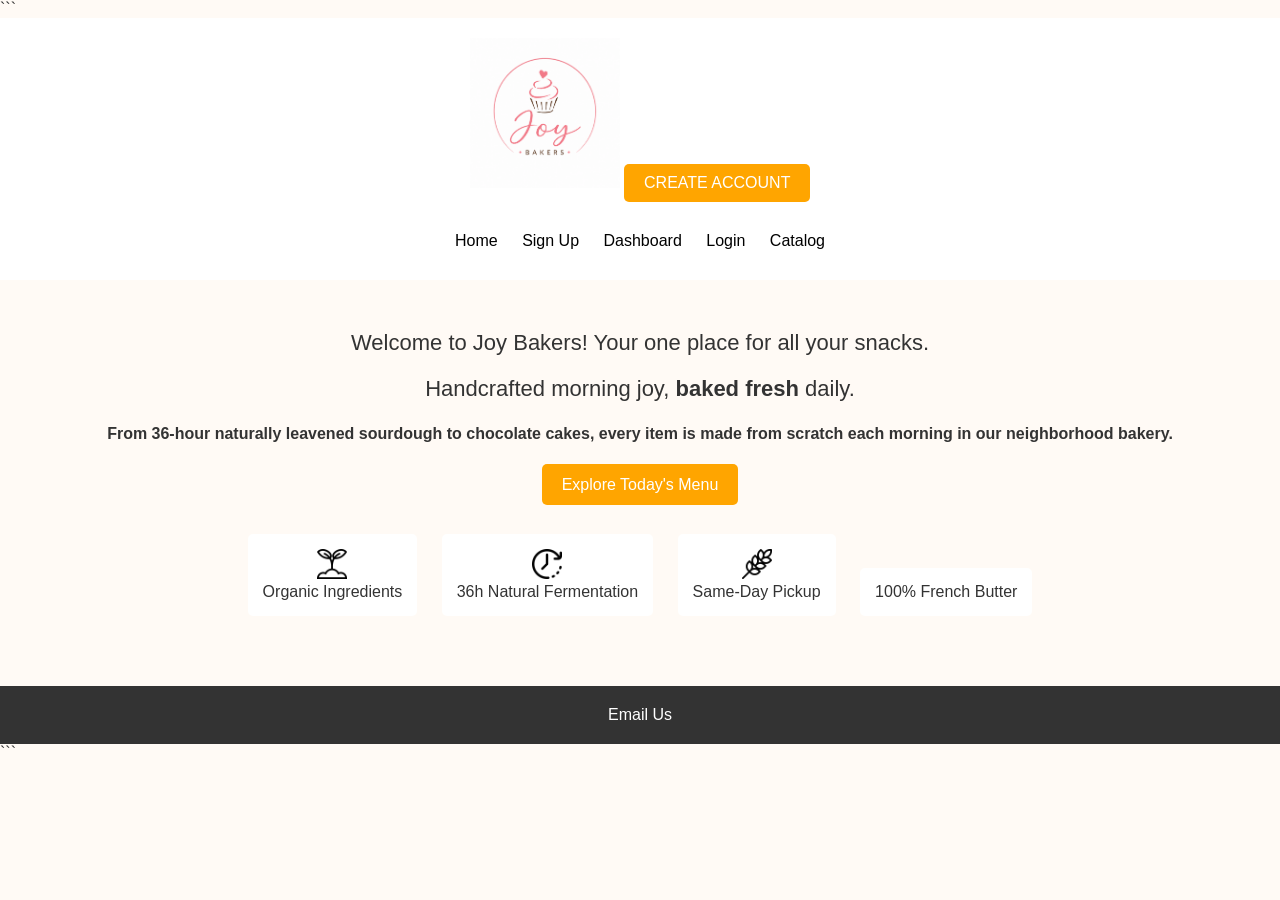
<file: index.html>
<!DOCTYPE html>

<html lang="en">
<head>
    <meta charset="UTF-8">
    <meta name="viewport" content="width=device-width, initial-scale=1.0">
    <title>Joy Bakers - Home</title>
    <link rel="stylesheet" href="home.css">
</head>
<body>

```
<header>
    <img src="images/logo.png" alt="Joy Bakers Logo" class="logo">

    <a href="signup.html" class="create-account">CREATE ACCOUNT</a>

    <nav class="navbar">
        <ul>
            <li><a href="index.html">Home</a></li>
            <li><a href="signup.html">Sign Up</a></li>
            <li><a href="dashboard.html">Dashboard</a></li>
            <li><a href="login.html">Login</a></li>
            <li><a href="catalog.html">Catalog</a></li>
        </ul>
    </nav>
</header>

<main>
    <div class="describe">
        Welcome to Joy Bakers! Your one place for all your snacks.
    </div>

    <div class="describe">
        Handcrafted morning joy,
        <b>baked fresh</b> daily.
    </div>

    <div class="hours">
        <b>
            From 36-hour naturally leavened sourdough to chocolate cakes,
            every item is made from scratch each morning in our neighborhood bakery.
        </b>
    </div>

    <div class="explore">
        <a href="catalog.html" class="menu-button">
            Explore Today's Menu
        </a>
    </div>

    <div class="features">
        <div class="feature">
            <img src="images/agriculture.png" alt="Organic ingredients">
            <p>Organic Ingredients</p>
        </div>

        <div class="feature">
            <img src="images/clock.png" alt="Clock">
            <p>36h Natural Fermentation</p>
        </div>

        <div class="feature">
            <img src="images/wheat.png" alt="Wheat">
            <p>Same-Day Pickup</p>
        </div>

        <div class="feature">
            <p>100% French Butter</p>
        </div>
    </div>
</main>

<footer class="footing">
    <p>Email Us</p>
</footer>
```

</body>
</html>
</file>
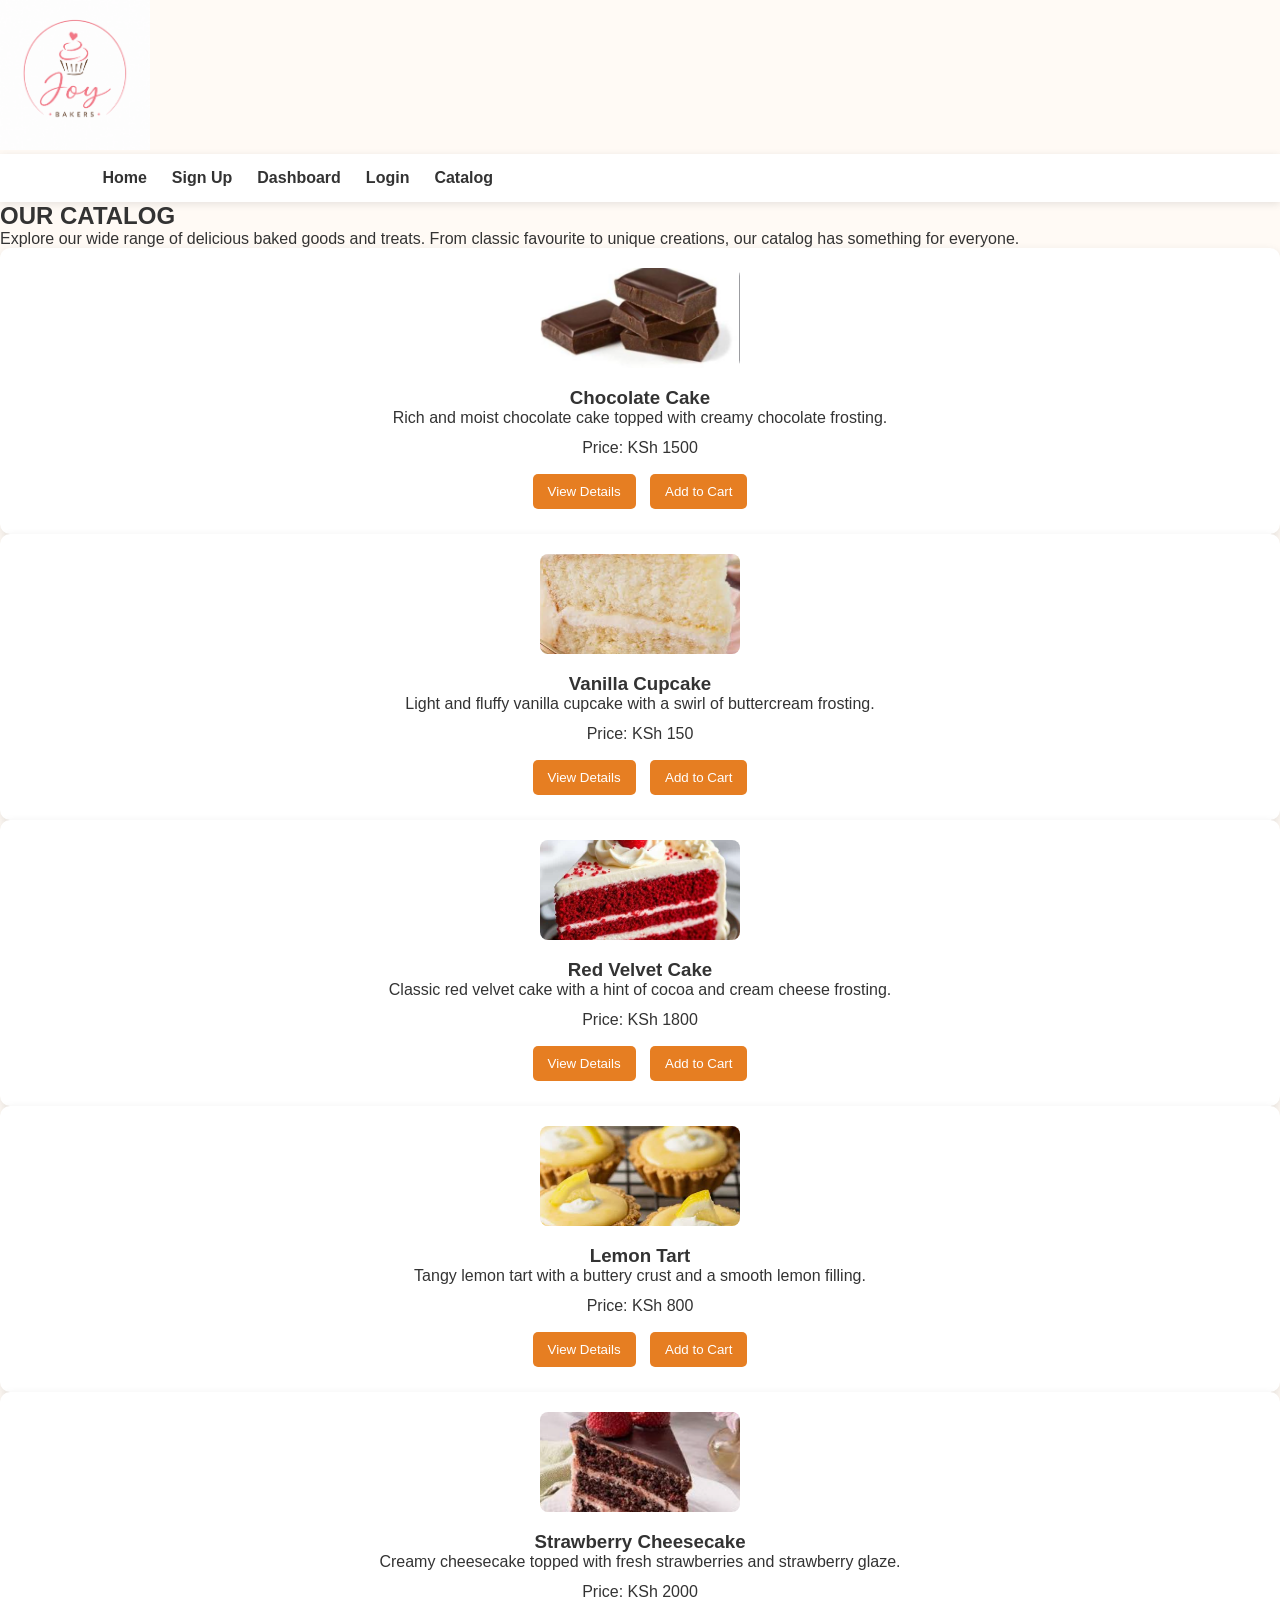
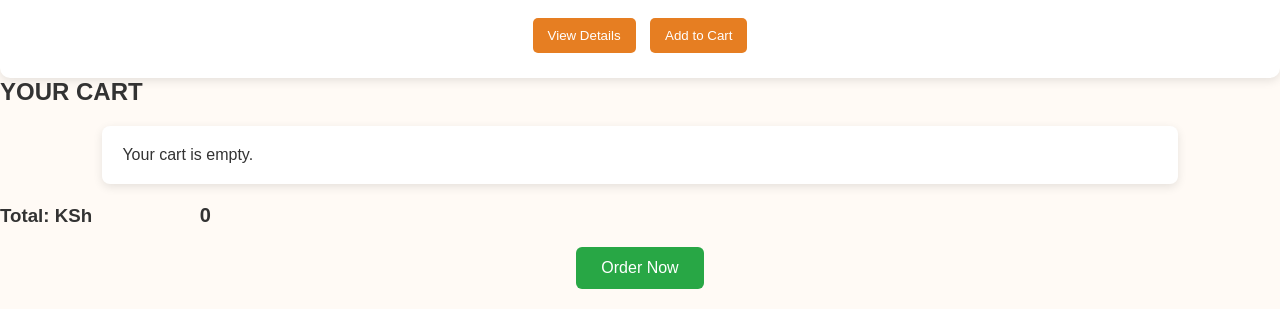
<file: catalog.html>
<!DOCTYPE html>
<html lang="en">

<head>
    <meta charset="UTF-8">
    <meta name="viewport" content="width=device-width, initial-scale=1.0">

    <title>Joy Bakers - Catalog</title>

    <link rel="stylesheet" href="catalog.css">
</head>

<body>

    

    <header>

        <img src="images/logo.png"
             alt="Joy Bakers Logo"
             style="width: 150px; height: 150px;">

        <nav class="navbar">

            <ul>

                <li>
                    <a href="index.html">Home</a>
                </li>

                <li>
                    <a href="signup.html">Sign Up</a>
                </li>

                <li>
                    <a href="dashboard.html">Dashboard</a>
                </li>

                <li>
                    <a href="login.html">Login</a>
                </li>

                <li>
                    <a href="catalog.html">Catalog</a>
                </li>

            </ul>

        </nav>

    </header>




    <main>

        <h2>OUR CATALOG</h2>

        <p>
            Explore our wide range of delicious baked goods and treats.
            From classic favourite to unique creations, our catalog
            has something for everyone.
        </p>


        <!-- Chocolate Cake -->

        <div class="product">

            <img src="cake1.png"
                 alt="Chocolate Cake"
                 style="width: 200px; height: 100px;">

            <h3>Chocolate Cake</h3>

            <p>
                Rich and moist chocolate cake topped with creamy
                chocolate frosting.
            </p>

            <p>Price: KSh 1500</p>

            <button class="viewDetails">
                View Details
            </button>

            <button class="orderButton">
                Add to Cart
            </button>

        </div>


        

        <div class="product">

            <img src="images/vanilla.png"
                 alt="Vanilla Cupcake"
                 style="width: 200px; height: 100px;">

            <h3>Vanilla Cupcake</h3>

            <p>
                Light and fluffy vanilla cupcake with a swirl
                of buttercream frosting.
            </p>

            <p>Price: KSh 150</p>

            <button class="viewDetails">
                View Details
            </button>

            <button class="orderButton">
                Add to Cart
            </button>

        </div>


        

        <div class="product">

            <img src="images/velvet.png"
                 alt="Red Velvet Cake"
                 style="width: 200px; height: 100px;">

            <h3>Red Velvet Cake</h3>

            <p>
                Classic red velvet cake with a hint of cocoa
                and cream cheese frosting.
            </p>

            <p>Price: KSh 1800</p>

            <button class="viewDetails">
                View Details
            </button>

            <button class="orderButton">
                Add to Cart
            </button>

        </div>



        <div class="product">

            <img src="images/tart.png"
                 alt="Lemon Tart"
                 style="width: 200px; height: 100px;">

            <h3>Lemon Tart</h3>

            <p>
                Tangy lemon tart with a buttery crust and
                a smooth lemon filling.
            </p>

            <p>Price: KSh 800</p>

            <button class="viewDetails">
                View Details
            </button>

            <button class="orderButton">
                Add to Cart
            </button>

        </div>


        

        <div class="product">

            <img src="images/straw.png"
                 alt="Strawberry Cheesecake"
                 style="width: 200px; height: 100px;">

            <h3>Strawberry Cheesecake</h3>

            <p>
                Creamy cheesecake topped with fresh strawberries
                and strawberry glaze.
            </p>

            <p>Price: KSh 2000</p>

            <button class="viewDetails">
                View Details
            </button>

            <button class="orderButton">
                Add to Cart
            </button>

        </div>


        

        <section id="cart">

            <h2>YOUR CART</h2>

            <div id="cartItems">

                <p>Your cart is empty.</p>

            </div>

            <h3>
                Total: KSh
                <span id="total">0</span>
            </h3>

            <button id="orderNow">
                Order Now
            </button>

        </section>


        

        <dialog id="productDialog">

            <h3 id="dialogTitle"></h3>

            <p id="dialogDescription"></p>

            <p>
                Price: KSh
                <span id="dialogPrice"></span>
            </p>

            <button id="closeDialog">
                Close
            </button>

        </dialog>

    </main>


    

    <script src="catalog.js"></script>

</body>

</html>
</file>
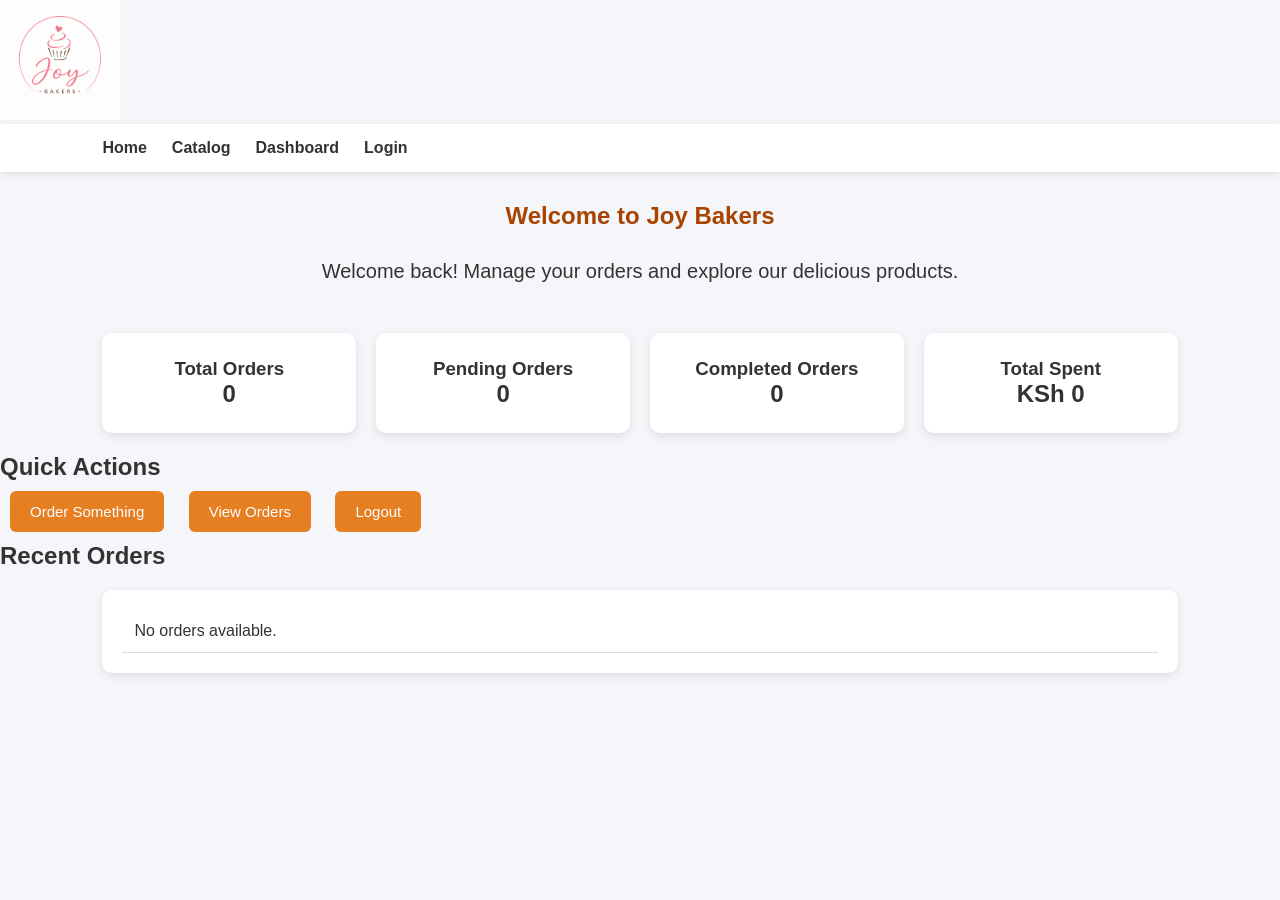
<file: dashboard.html>
<!DOCTYPE html>
<html lang="en">

<head>

    <meta charset="UTF-8">

    <meta name="viewport"
          content="width=device-width, initial-scale=1.0">

    <title>Joy Bakers - Dashboard</title>

    <link rel="stylesheet" href="dashboard.css">

</head>


<body>




    <header>

        <img src="images/logo.png"
             alt="Joy Bakers Logo"
             style="width: 120px; height: 120px;">


        <nav class="navbar">

            <ul>

                <li>
                    <a href="index.html">
                        Home
                    </a>
                </li>

                <li>
                    <a href="catalog.html">
                        Catalog
                    </a>
                </li>

                <li>
                    <a href="dashboard.html">
                        Dashboard
                    </a>
                </li>

                <li>
                    <a href="login.html">
                        Login
                    </a>
                </li>

            </ul>

        </nav>

    </header>


    

    <main>

        <section class="dashboard">


            <h1>
                Welcome to Joy Bakers
            </h1>


            <p id="welcomeMessage">

                Welcome back!
                Manage your orders and explore
                our delicious products.

            </p>


            

            <div class="dashboard-cards">


                <div class="card">

                    <h3>
                        Total Orders
                    </h3>

                    <p id="totalOrders">
                        0
                    </p>

                </div>


                <div class="card">

                    <h3>
                        Pending Orders
                    </h3>

                    <p id="pendingOrders">
                        0
                    </p>

                </div>


                <div class="card">

                    <h3>
                        Completed Orders
                    </h3>

                    <p id="completedOrders">
                        0
                    </p>

                </div>


                <div class="card">

                    <h3>
                        Total Spent
                    </h3>

                    <p>
                        KSh
                        <span id="totalSpent">
                            0
                        </span>
                    </p>

                </div>


            </div>


            

            <section class="quick-actions">


                <h2>
                    Quick Actions
                </h2>


                <button onclick="goToCatalog()">

                    Order Something

                </button>


                <button onclick="viewOrders()">

                    View Orders

                </button>


                <button onclick="logout()">

                    Logout

                </button>


            </section>


            

            <section class="recent-orders">


                <h2>
                    Recent Orders
                </h2>


                <div id="ordersList">

                    <p>
                        No orders available.
                    </p>

                </div>


            </section>


        </section>

    </main>


    <script src="dashboard.js"></script>


</body>

</html>
</file>
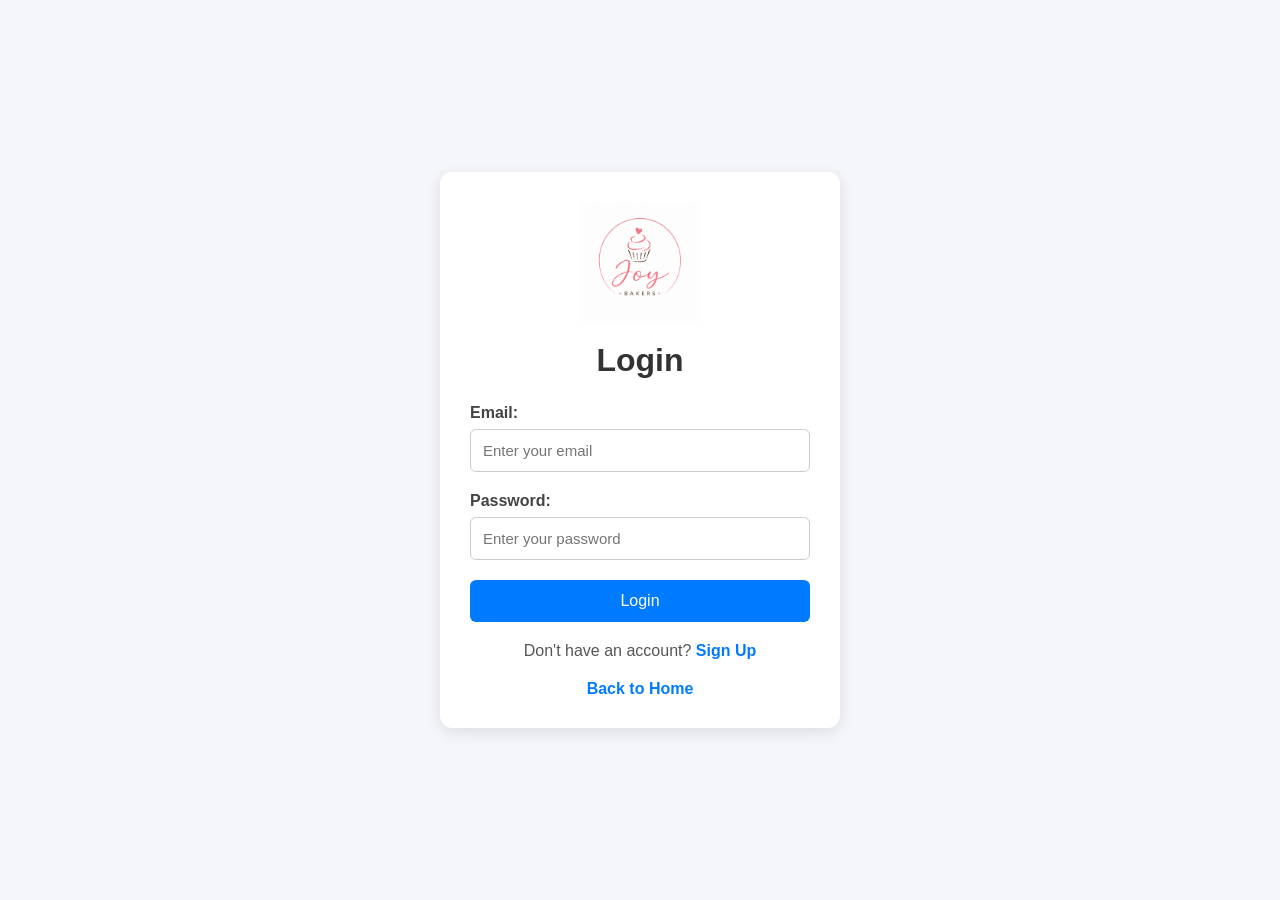
<file: login.html>
<!DOCTYPE html>

<html lang="en">
<head>
    <meta charset="UTF-8">
    <meta name="viewport" content="width=device-width, initial-scale=1.0">
    <title>Joy Bakers - Login</title>
    <link rel="stylesheet" href="login.css">
</head>
<body>
<form id="loginForm">

    <img src="images/logo.png" alt="Joy Bakers Logo" class="logo">

    <h1>Login</h1>

    <label for="email">Email:</label>
    <input type="email" id="email" placeholder="Enter your email" required>

    <label for="password">Password:</label>
    <input type="password" id="password" placeholder="Enter your password" required>

    <button type="submit">Login</button>

    <p>Don't have an account? <a href="signup.html">Sign Up</a></p>

    <p><a href="index.html">Back to Home</a></p>

</form>

<script src="login.js" defer></script>

</body>
</html>
</file>
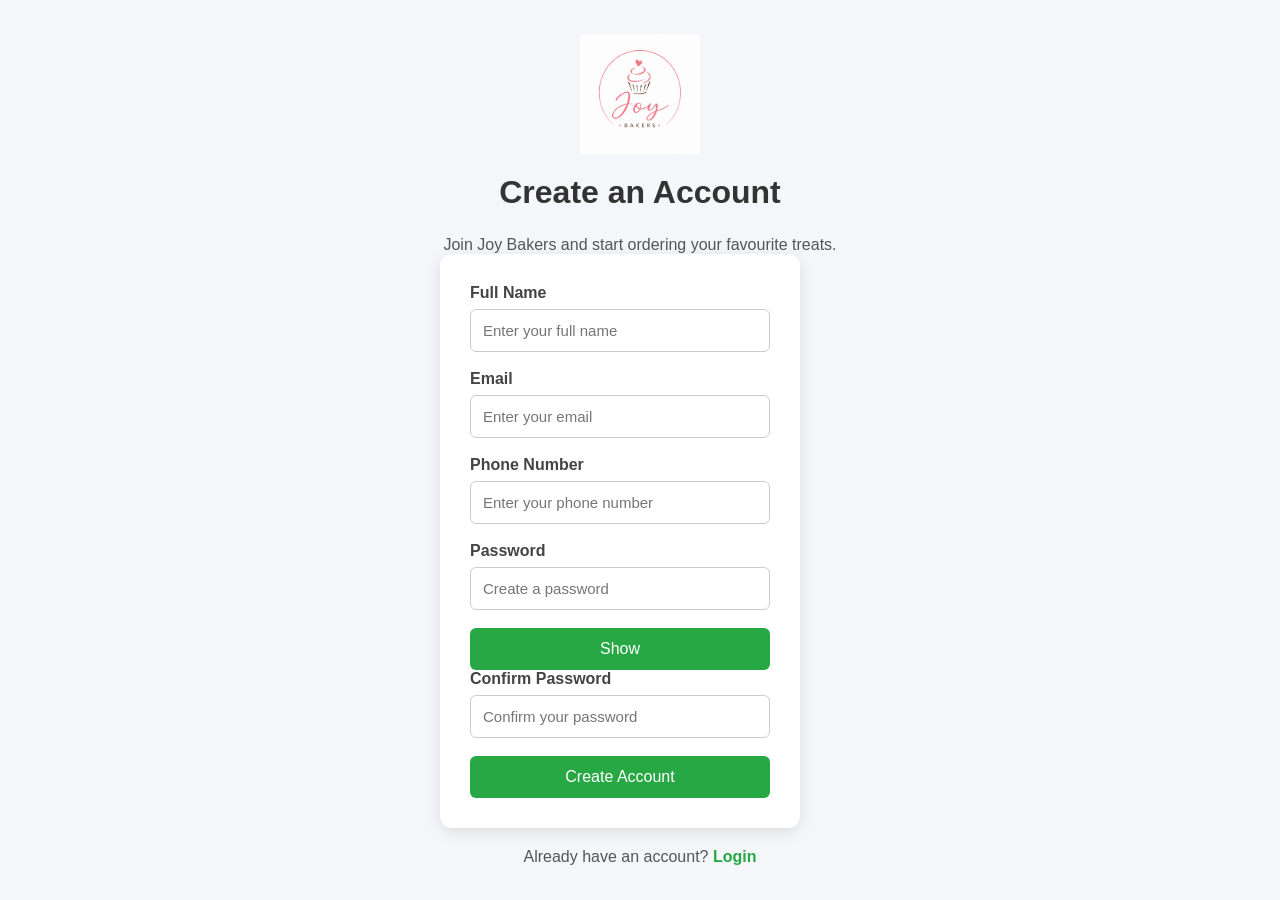
<file: signup.html>
<!DOCTYPE html>
<html lang="en">
<head>
    <meta charset="UTF-8">
    <meta name="viewport" content="width=device-width, initial-scale=1.0">
    <title>Joy Bakers - Sign Up</title>
    <link rel="stylesheet" href="signup.css">
</head>
<body>

    <main>
        <div id="signup-container">
            <img src="images/logo.png" alt="Joy Bakers Logo" class="logo">
            <h1>Create an Account</h1>
            <p>Join Joy Bakers and start ordering your favourite treats.</p>

            <form id="signupForm">
                <label for="name">Full Name</label>
                <input type="text" id="name" placeholder="Enter your full name">

                <label for="email">Email</label>
                <input type="email" id="email" placeholder="Enter your email">

                <label for="phone">Phone Number</label>
                <input type="tel" id="phone" placeholder="Enter your phone number">

                <label for="password">Password</label>
                <div class="password-box">
                    <input type="password" id="password" placeholder="Create a password">
                    <button type="button" id="showPassword">Show</button>
                </div>

                <label for="confirmPassword">Confirm Password</label>
                <input type="password" id="confirmPassword" placeholder="Confirm your password">

                <button type="submit" class="signup-button">Create Account</button>
            </form>

            <p>Already have an account? <a href="login.html">Login</a></p>
        </div>
    </main>

    <script src="signup.js"defer></script>
</body>
</html>
</file>
<file: home.css>
* {
  margin: 0;
  padding: 0;
  box-sizing: border-box;
  }

body {
font-family: Arial, sans-serif;
background-color: #fffaf5;
color: #333;
}

/* Header */
header {
text-align: center;
background-color: white;
padding: 20px;
}

/* Logo */
.logo {
width: 150px;
height: 150px;
}

/* Create Account Button */
.create-account {
display: inline-block;
background-color: orange;
color: white;
padding: 10px 20px;
text-decoration: none;
border-radius: 5px;
}

/* Navigation */
.navbar ul {
list-style: none;
margin-top: 20px;
}

.navbar ul li {
display: inline-block;
margin: 10px;
}

.navbar ul li a {
text-decoration: none;
color: black;
}

/* Main Section */
main {
text-align: center;
padding: 30px;
}

/* Description */
.describe {
font-size: 22px;
margin: 20px;
}

.hours {
margin: 20px;
line-height: 1.5;
}

/* Explore Button */
.explore {
margin: 30px;
}

.menu-button {
background-color: orange;
color: white;
padding: 12px 20px;
text-decoration: none;
border-radius: 5px;
}

/* Features */
.features {
margin: 30px;
}

.feature {
display: inline-block;
background-color: white;
padding: 15px;
margin: 10px;
border-radius: 5px;
}

.feature img {
width: 30px;
height: 30px;
}

/* Footer */
.footing {
background-color: #333;
color: white;
text-align: center;
padding: 20px;
}
</file>
<file: catalog.css>
* {
    margin: 0;
    padding: 0;
    box-sizing: border-box;
}

body {
    font-family: Arial, sans-serif;
    background: #fffaf5;
    color: #333;
}

/* Navigation */
nav {
    display: flex;
    justify-content: space-between;
    align-items: center;
    padding: 15px 8%;
    background: white;
    box-shadow: 0 2px 8px rgba(0, 0, 0, 0.1);
}

.logo {
    width: 100px;
    height: auto;
}

nav ul {
    display: flex;
    list-style: none;
    gap: 25px;
}

nav ul li a {
    text-decoration: none;
    color: #333;
    font-weight: bold;
}

nav ul li a:hover {
    color: #e67e22;
}

/* Catalog heading */
h1 {
    text-align: center;
    margin: 30px 0;
    color: #a84300;
}

/* Products */
.products {
    display: grid;
    grid-template-columns: repeat(auto-fit, minmax(220px, 1fr));
    gap: 25px;
    padding: 20px 8%;
}

.product {
    background: white;
    padding: 20px;
    border-radius: 10px;
    text-align: center;
    box-shadow: 0 3px 10px rgba(0, 0, 0, 0.1);
}

.product img {
    width: 100%;
    height: 180px;
    object-fit: cover;
    border-radius: 8px;
    margin-bottom: 15px;
}

.product h2 {
    color: #a84300;
    margin-bottom: 10px;
}

.product p {
    margin-bottom: 12px;
}

.product button {
    padding: 10px 15px;
    margin: 5px;
    border: none;
    border-radius: 5px;
    cursor: pointer;
    background: #e67e22;
    color: white;
}

.product button:hover {
    background: #c75f0b;
}

/* Shopping cart */
#cartItems {
    margin: 20px 8%;
    padding: 20px;
    background: white;
    border-radius: 8px;
    box-shadow: 0 3px 10px rgba(0, 0, 0, 0.1);
}

#total {
    margin: 20px 8%;
    font-size: 20px;
    font-weight: bold;
}

#orderNow {
    display: block;
    margin: 20px auto;
    padding: 12px 25px;
    background: #28a745;
    color: white;
    border: none;
    border-radius: 6px;
    cursor: pointer;
    font-size: 16px;
}

#orderNow:hover {
    background: #218838;
}

/* Product details dialog */
dialog {
    width: 90%;
    max-width: 400px;
    margin: auto;
    padding: 25px;
    border: none;
    border-radius: 10px;
    box-shadow: 0 5px 20px rgba(0, 0, 0, 0.3);
}

dialog::backdrop {
    background: rgba(0, 0, 0, 0.5);
}

dialog h2 {
    color: #a84300;
    margin-bottom: 15px;
}

dialog p {
    margin-bottom: 15px;
}

#closeDialog {
    padding: 10px 20px;
    background: #e67e22;
    color: white;
    border: none;
    border-radius: 5px;
    cursor: pointer;
}

/* Mobile */
@media (max-width: 600px) {
    nav {
        flex-direction: column;
        gap: 15px;
    }

    nav ul {
        flex-wrap: wrap;
        justify-content: center;
        gap: 15px;
    }

    .products {
        grid-template-columns: 1fr;
    }
}
</file>
<file: dashboard.css>
* {
    margin: 0;
    padding: 0;
    box-sizing: border-box;
}

body {
    font-family: Arial, sans-serif;
    background: #f4f6f9;
    color: #333;
}

/* Navigation */
nav {
    display: flex;
    justify-content: space-between;
    align-items: center;
    padding: 15px 8%;
    background: white;
    box-shadow: 0 2px 8px rgba(0, 0, 0, 0.1);
}

.logo {
    width: 100px;
    height: auto;
}

nav ul {
    display: flex;
    list-style: none;
    gap: 25px;
}

nav ul li a {
    text-decoration: none;
    color: #333;
    font-weight: bold;
}

nav ul li a:hover {
    color: #e67e22;
}

/* Dashboard heading */
h1 {
    text-align: center;
    margin: 30px 0;
    color: #a84300;
}

/* Welcome message */
#welcomeMessage {
    text-align: center;
    font-size: 20px;
    margin-bottom: 30px;
}

/* Dashboard summary cards */
.dashboard-cards {
    display: grid;
    grid-template-columns: repeat(auto-fit, minmax(200px, 1fr));
    gap: 20px;
    padding: 20px 8%;
}

.card {
    background: white;
    padding: 25px;
    border-radius: 10px;
    text-align: center;
    box-shadow: 0 3px 10px rgba(0, 0, 0, 0.1);
}

.card h2 {
    color: #a84300;
    margin-bottom: 15px;
    font-size: 18px;
}

.card p {
    font-size: 24px;
    font-weight: bold;
}

/* Orders */
#ordersList {
    margin: 20px 8%;
    padding: 20px;
    background: white;
    border-radius: 10px;
    box-shadow: 0 3px 10px rgba(0, 0, 0, 0.1);
}

#ordersList h2 {
    margin-bottom: 15px;
    color: #a84300;
}

#ordersList p {
    padding: 12px;
    border-bottom: 1px solid #ddd;
}

/* Buttons */
button {
    padding: 12px 20px;
    margin: 10px;
    border: none;
    border-radius: 6px;
    background: #e67e22;
    color: white;
    font-size: 15px;
    cursor: pointer;
}

button:hover {
    background: #c75f0b;
}

.buttons {
    text-align: center;
    margin: 20px;
}

/* Mobile */
@media (max-width: 600px) {
    nav {
        flex-direction: column;
        gap: 15px;
    }

    nav ul {
        flex-wrap: wrap;
        justify-content: center;
        gap: 15px;
    }

    .dashboard-cards {
        grid-template-columns: 1fr;
    }
}
</file>
<file: login.css>
* {
    margin: 0;
    padding: 0;
    box-sizing: border-box;
}

body {
    font-family: Arial, sans-serif;
    background: #f4f6f9;
    display: flex;
    justify-content: center;
    align-items: center;
    min-height: 100vh;
}

form {
    background: white;
    width: 90%;
    max-width: 400px;
    padding: 30px;
    border-radius: 12px;
    box-shadow: 0 4px 15px rgba(0, 0, 0, 0.1);
}

h1 {
    text-align: center;
    margin-bottom: 25px;
    color: #333;
}

label {
    display: block;
    margin-bottom: 7px;
    color: #444;
    font-weight: bold;
}

input {
    width: 100%;
    padding: 12px;
    margin-bottom: 20px;
    border: 1px solid #ccc;
    border-radius: 6px;
    font-size: 15px;
    outline: none;
}

input:focus {
    border-color: #007bff;
}

button {
    width: 100%;
    padding: 12px;
    background: #007bff;
    color: white;
    border: none;
    border-radius: 6px;
    font-size: 16px;
    cursor: pointer;
}

button:hover {
    background: #0056b3;
}

p {
    text-align: center;
    margin-top: 20px;
    color: #555;
}

a {
    color: #007bff;
    text-decoration: none;
    font-weight: bold;
}

a:hover {
    text-decoration: underline;
}
.logo {
    display: block;
    width: 120px;
    height: auto;
    margin: 0 auto 20px;
    object-fit: contain;
}
</file>
<file: signup.css>
* {
    margin: 0;
    padding: 0;
    box-sizing: border-box;
}

body {
    font-family: Arial, sans-serif;
    background: #f4f6f9;
    display: flex;
    justify-content: center;
    align-items: center;
    min-height: 100vh;
}

form {
    background: white;
    width: 90%;
    max-width: 400px;
    padding: 30px;
    border-radius: 12px;
    box-shadow: 0 4px 15px rgba(0, 0, 0, 0.1);
}

h1 {
    text-align: center;
    margin-bottom: 25px;
    color: #333;
}

label {
    display: block;
    margin-bottom: 7px;
    color: #444;
    font-weight: bold;
}

input {
    width: 100%;
    padding: 12px;
    margin-bottom: 18px;
    border: 1px solid #ccc;
    border-radius: 6px;
    font-size: 15px;
    outline: none;
}

input:focus {
    border-color: #28a745;
}

button {
    width: 100%;
    padding: 12px;
    background: #28a745;
    color: white;
    border: none;
    border-radius: 6px;
    font-size: 16px;
    cursor: pointer;
}

button:hover {
    background: #218838;
}

p {
    text-align: center;
    margin-top: 20px;
    color: #555;
}

a {
    color: #28a745;
    text-decoration: none;
    font-weight: bold;
}

a:hover {
    text-decoration: underline;
}
.logo {
    display: block;
    width: 120px;
    height: auto;
    margin: 0 auto 20px;
    object-fit: contain;
}
</file>
